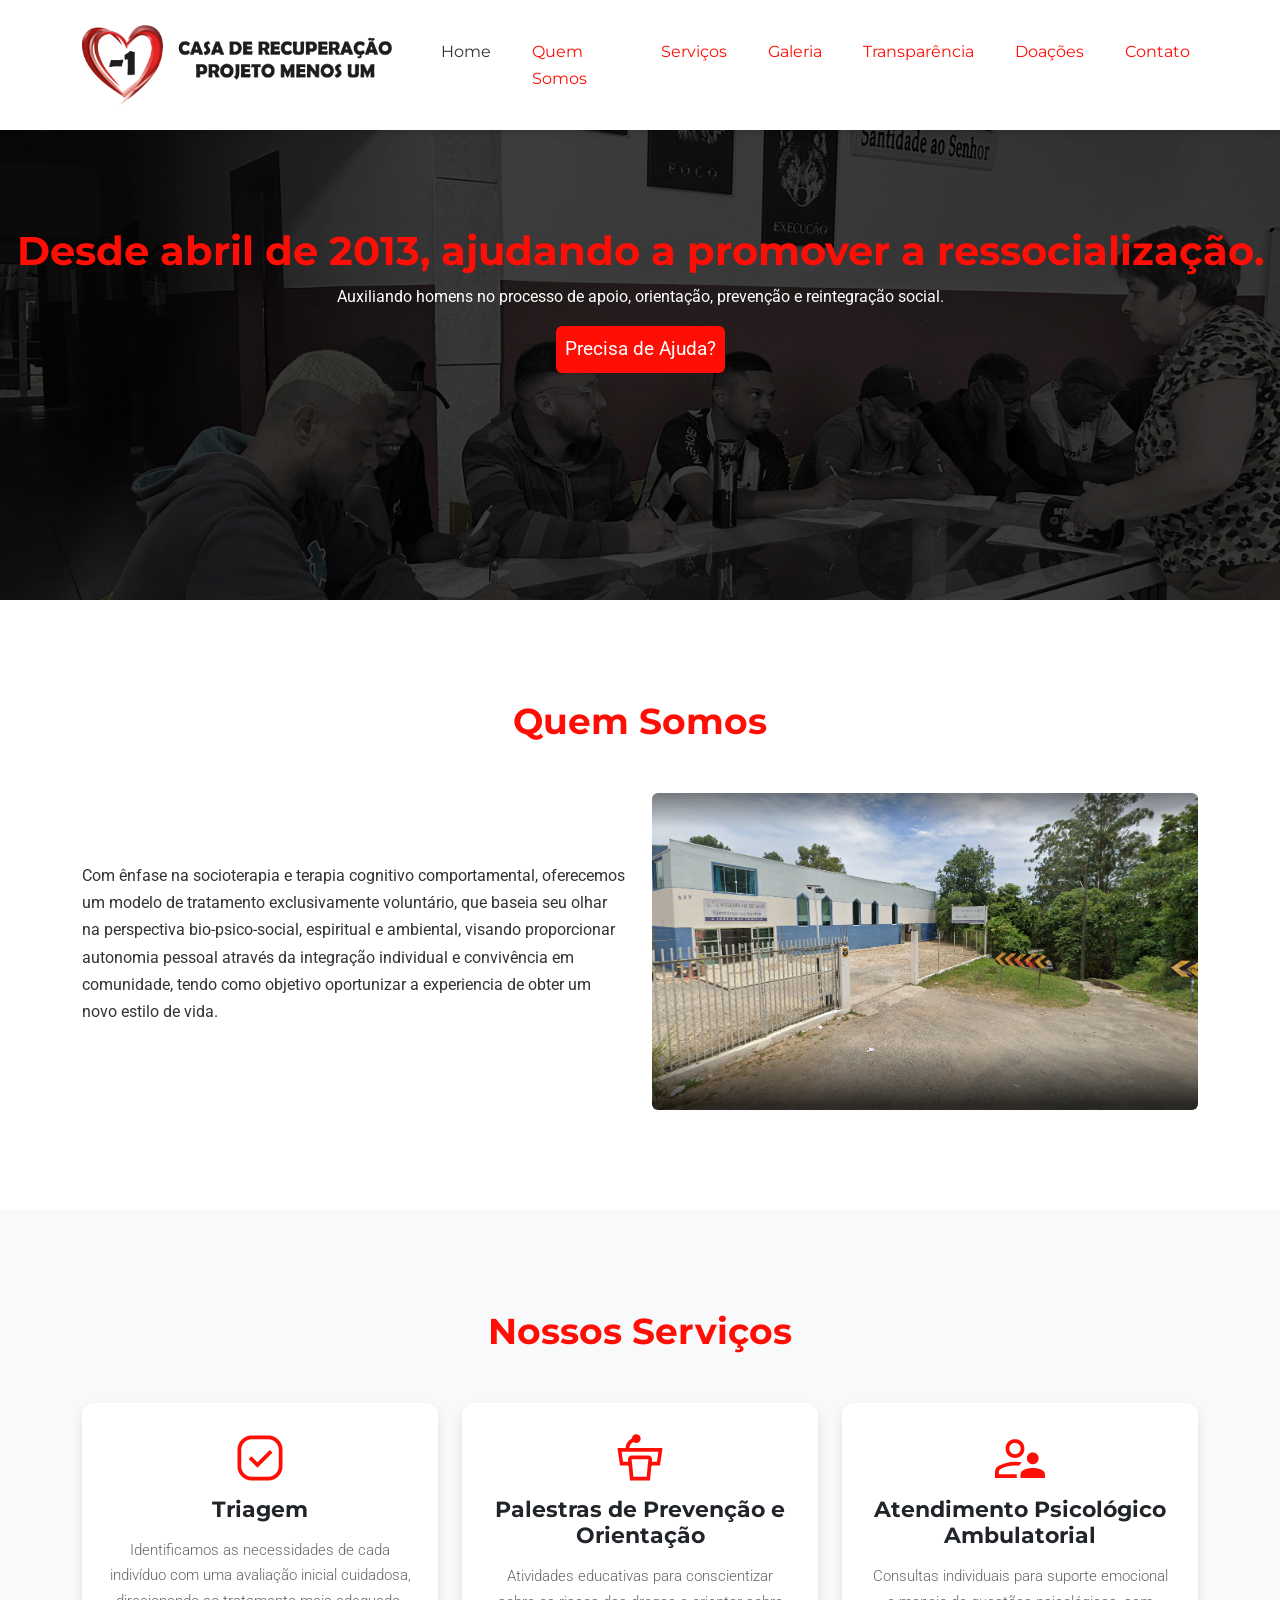
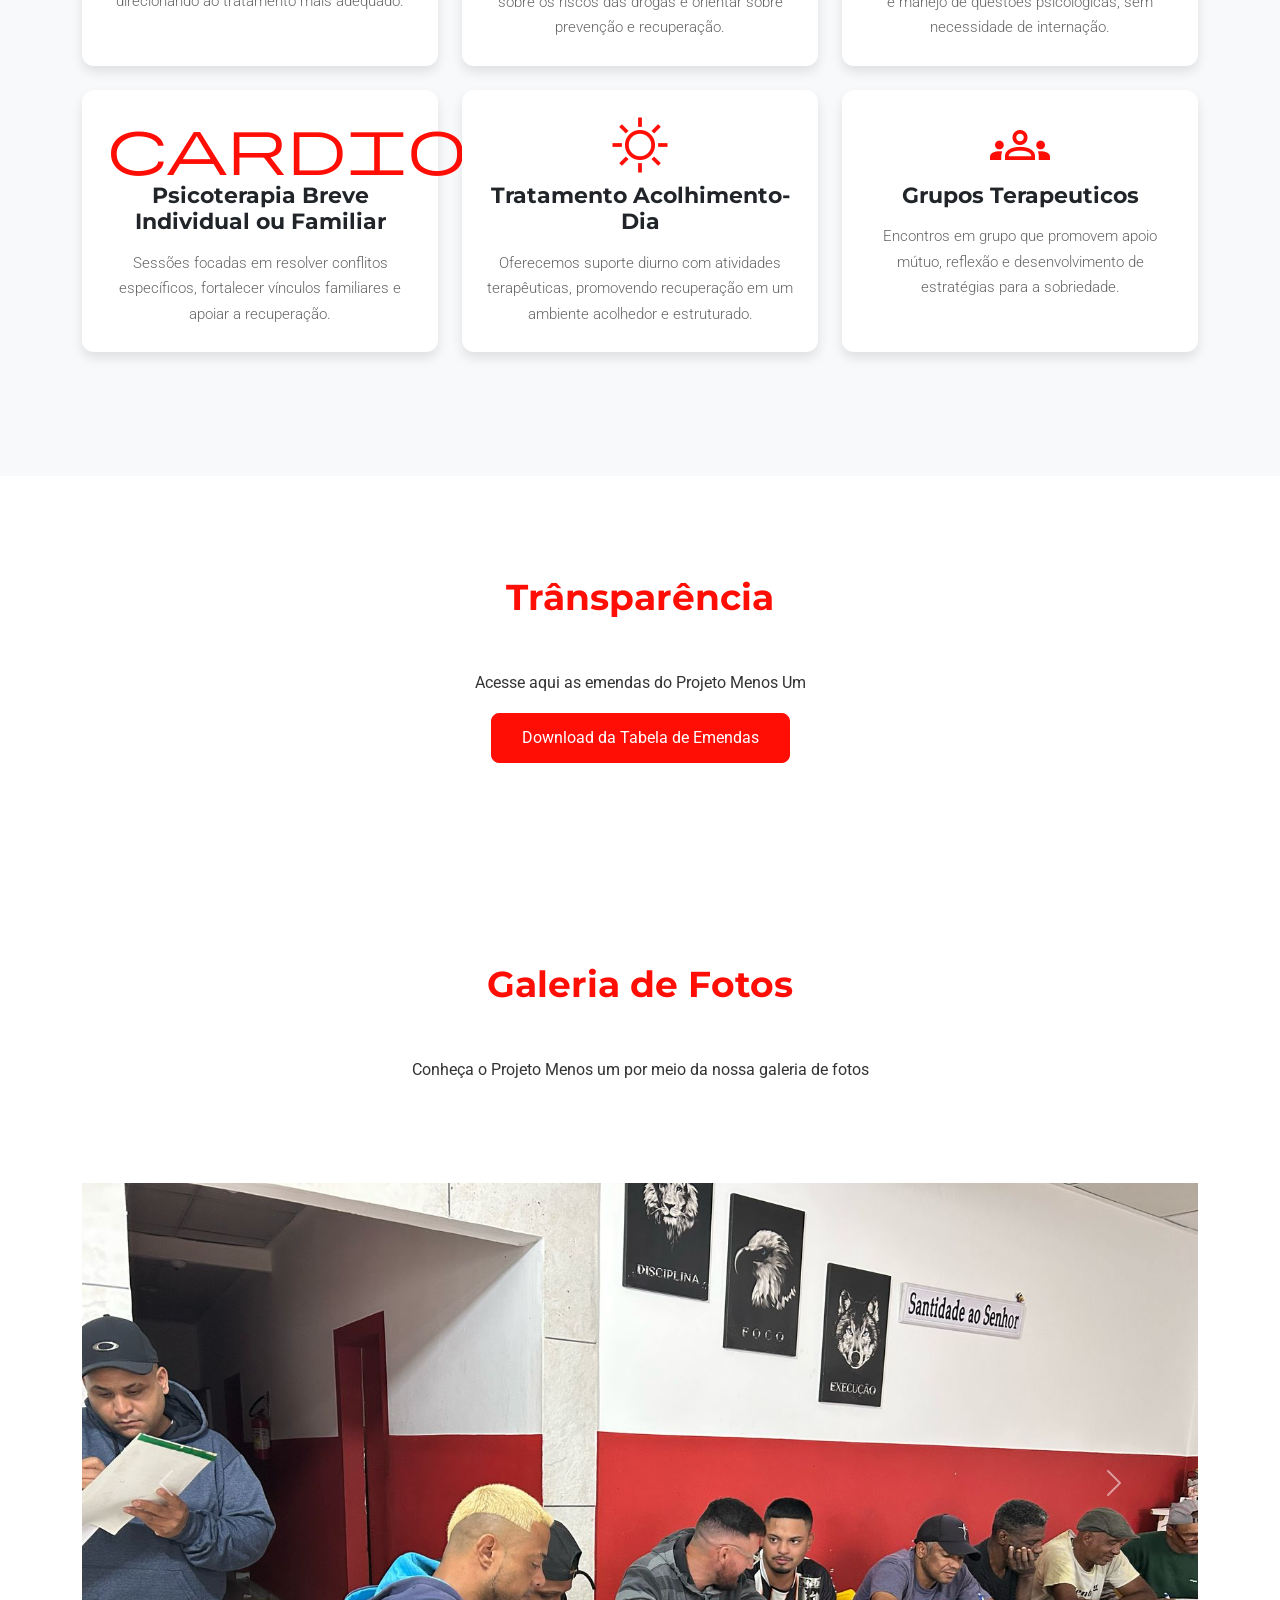
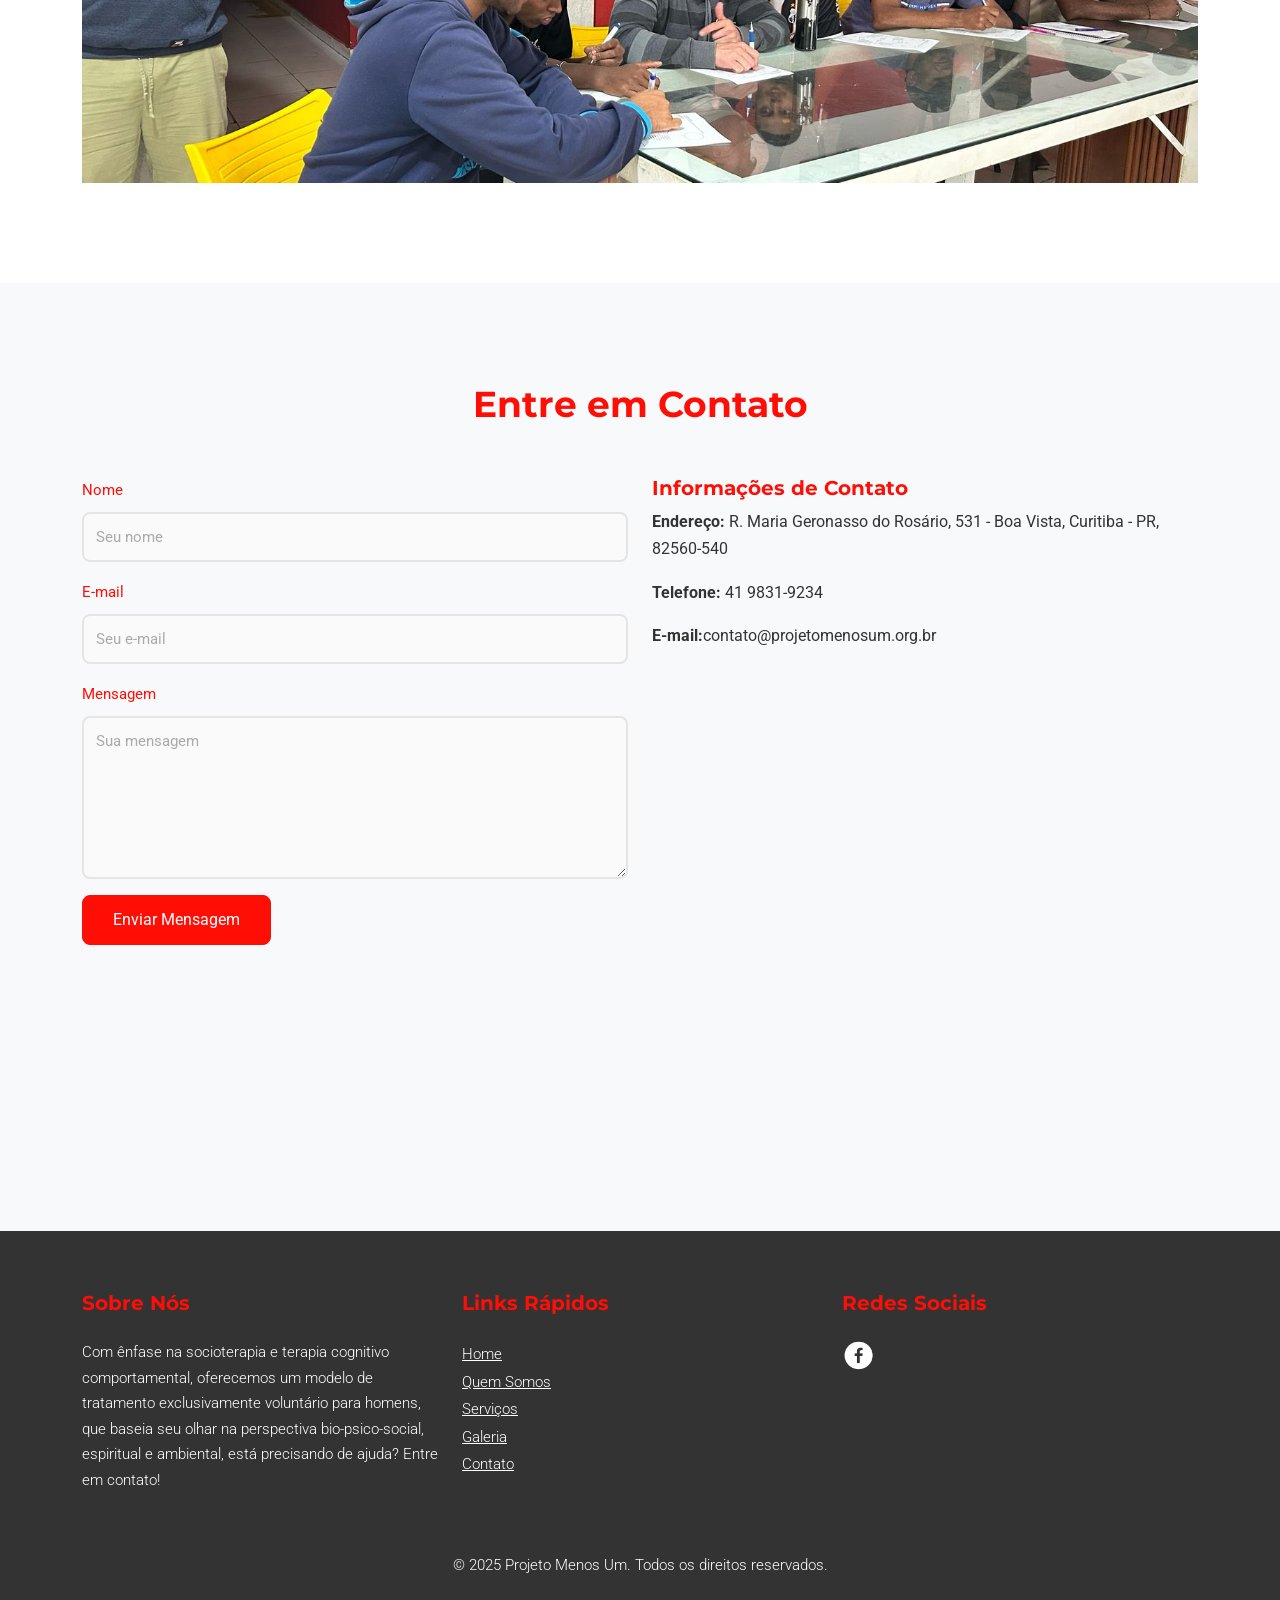
<file: index.html>
<!DOCTYPE html>
<html lang="pt-br">
<head>
  <meta charset="UTF-8">
  <meta name="viewport" content="width=device-width, initial-scale=1">
  <title>Projeto Menos Um</title>
  <!-- Bootstrap CSS -->
  <link href="https://cdn.jsdelivr.net/npm/bootstrap@5.3.3/dist/css/bootstrap.min.css" rel="stylesheet" integrity="sha384-QWTKZyjpPEjISv5WaRU9OFeRpok6YctnYmDr5pNlyT2bRjXh0JMhjY6hW+ALEwIH" crossorigin="anonymous">
  <!-- Google Fonts -->
  <link href="https://fonts.googleapis.com/css2?family=Montserrat:wght@400;700&family=Roboto:wght@300;400&display=swap" rel="stylesheet">
  <!-- Custom CSS -->
   <link href="css/estilo.css" rel="stylesheet">
   <link href="https://fonts.googleapis.com/css2?family=Material+Symbols+Outlined" rel="stylesheet" />



</head>
<body>
  <!-- Navbar -->
  <nav class="navbar navbar-expand-lg fixed-top">
    <div class="container">
      <a class="navbar-brand" href="#"><img src="imagens/logo-menosum-horizontal@2x.png" alt="Logo Projeto Menos Um"></a>
      <button class="navbar-toggler" type="button" data-bs-toggle="collapse" data-bs-target="#navbarNav" aria-controls="navbarNav" aria-expanded="false" aria-label="Toggle navigation">
        <span class="navbar-toggler-icon"></span>
      </button>
      <div class="collapse navbar-collapse" id="navbarNav">
        <ul class="navbar-nav ms-auto">
          <li class="nav-item">
            <a class="nav-link active" href="#home">Home</a>
          </li>
          <li class="nav-item">
            <a class="nav-link" href="#quem-somos">Quem Somos</a>
          </li>
          <li class="nav-item">
            <a class="nav-link" href="#servicos">Serviços</a>
          </li>
          <li class="nav-item">
            <a class="nav-link" href="#projetos">Galeria</a>
          </li>
          <li class="nav-item">
            <a class="nav-link" href="#transparencia">Transparência</a>
          </li>
          <li class="nav-item">
            <a class="nav-link" href="doacoes.html">Doações</a>
          </li>
          <li class="nav-item">
            <a class="nav-link" href="#contato">Contato</a>
          </li>
        </ul>
      </div>
    </div>
  </nav>

<section id="abertura">
    <div class="bg-image d-flex justify-content-center align-items-center" style="background-image: url('imagens/foto-fundo-abertura.jpg'); width: 100%;">
        <div class="text-white text-center">
          <h1>Desde abril de 2013, ajudando a promover a ressocialização.</h1>
          <p>Auxiliando homens no processo de apoio, orientação, prevenção e reintegração social.</p>
          <a href="https://wa.me/5555419831923?text=Gostaria%20de%20mais%20informa%C3%A7%C3%B5es%20sobre%20o%20projeto%20Menos%20Um"><button type="button" class="btn btn-ajuda">Precisa de Ajuda?</button></a>
        </div>
      </div>

</section>


  <section id="quem-somos" class="section bg-white">
    <div class="container">
      <h2>Quem Somos</h2>
      <div class="row align-items-center">
        <div class="col-md-6">
          <p>Com ênfase na  socioterapia e terapia cognitivo comportamental, oferecemos um modelo de tratamento exclusivamente voluntário,  que baseia seu olhar na perspectiva bio-psico-social, espiritual e ambiental, visando proporcionar autonomia pessoal através da integração individual e convivência em comunidade, tendo como objetivo oportunizar  a experiencia de obter um novo estilo de vida.</p>
        </div>
        <div class="col-md-6">
          <img src="imagens/fachada.jpg" class="img-fluid rounded" alt="Quem Somos">
        </div>
      </div>
    </div>
  </section>

  <!-- Serviços -->
  <section id="servicos" class="section bg-light">
    <div class="container">
      <h2>Nossos Serviços</h2>
      <div class="row">
        <div class="col-md-4 mb-4">
        <div class="card h-100 text-center">
            <div class="card-body">
                <div class="icones">
                    <span class="material-symbols-outlined">
                        priority
                    </span>
                </div>
              <h5 class="card-title">Triagem</h5>
              <p class="card-text">Identificamos as necessidades de cada indivíduo com uma avaliação inicial cuidadosa, direcionando ao tratamento mais adequado.</p>
            </div>
          </div>
        </div>
        <div class="col-md-4 mb-4">
          <div class="card h-100 text-center">
            <div class="card-body">
                <div class="icones">
                    <span class="material-symbols-outlined">
                        podium
                        </span>
                </div>
              <h5 class="card-title">Palestras de Prevenção e Orientação</h5>
              <p class="card-text">Atividades educativas para conscientizar sobre os riscos das drogas e orientar sobre prevenção e recuperação.</p>
            </div>
          </div>
        </div>
        <div class="col-md-4 mb-4">
          <div class="card h-100 text-center">
            <div class="card-body">
                <div class="icones">
                        <span class="material-symbols-outlined">
                            supervisor_account
                            </span>
                 </div>
              <h5 class="card-title">Atendimento Psicológico Ambulatorial</h5>
              <p class="card-text">Consultas individuais para suporte emocional e manejo de questões psicológicas, sem necessidade de internação.</p>
            </div>
          </div>
        </div>
      </div>
      <div class="row">
        <div class="col-md-4 mb-4">
          <div class="card h-100 text-center">
            <div class="card-body">
                <div class="icones">
                    <span class="material-symbols-outlined">
                        cardio_load
                        </span>
             </div>
              <h5 class="card-title">Psicoterapia Breve Individual ou Familiar</h5>
              <p class="card-text">Sessões focadas em resolver conflitos específicos, fortalecer vínculos familiares e apoiar a recuperação.</p>
            </div>
          </div>
        </div>
        <div class="col-md-4 mb-4">
          <div class="card h-100 text-center">
            <div class="card-body">
                <div class="icones">
                    <span class="material-symbols-outlined">
                        clear_day
                        </span>
             </div>
              <h5 class="card-title">Tratamento Acolhimento-Dia</h5>
              <p class="card-text">Oferecemos suporte diurno com atividades terapêuticas, promovendo recuperação em um ambiente acolhedor e estruturado.</p>
            </div>
          </div>
        </div>
        <div class="col-md-4 mb-4">
          <div class="card h-100 text-center">
            <div class="card-body">
                <div class="icones">
                    <span class="material-symbols-outlined">
                        groups
                        </span>
             </div>
              <h5 class="card-title">Grupos Terapeuticos</h5>
              <p class="card-text">Encontros em grupo que promovem apoio mútuo, reflexão e desenvolvimento de estratégias para a sobriedade.</p>
            </div>
          </div>
        </div>
      </div>
    </div>
  </section>

  <!-- Transparencia -->
  <section id="transparencia" class="section bg-white">
    <div class="container">
      <h2>Trânsparência</h2>
      <p class="txt-galeria">Acesse aqui as emendas do Projeto Menos Um<p>
       <div class="text-center">
         <a href="documentos/Emendasmenos1.xlsx"><button class="btn btn-primary">Download da Tabela de Emendas</button></a>
       </div>



      
    </div>
  </section>

  <!-- Projetos -->
  <section id="projetos" class="section bg-white">
    <div class="container">
      <h2>Galeria de Fotos</h2>
      <p class="txt-galeria">Conheça o Projeto Menos um por meio da nossa galeria de fotos<p>

      <div id="carouselExampleControls" class="carousel slide" data-bs-ride="carousel">
        <div class="carousel-inner">
          <div class="carousel-item active">
            <img src="imagens/foto01.jpeg" class="d-block w-100" alt="...">
          </div>
          <div class="carousel-item">
            <img src="imagens/WhatsApp Image 2025-04-21 at 13.07.01.jpeg" class="d-block w-100" alt="...">
          </div>
          <div class="carousel-item">
            <img src="imagens/WhatsApp Image 2025-04-21 at 13.07.04.jpeg" class="d-block w-100" alt="...">
          </div>
          <div class="carousel-item">
            <img src="imagens/WhatsApp Image 2025-04-21 at 13.07.06.jpeg" class="d-block w-100" alt="...">
          </div>
        </div>
        <button class="carousel-control-prev" type="button" data-bs-target="#carouselExampleControls" data-bs-slide="prev">
          <span class="carousel-control-prev-icon" aria-hidden="true"></span>
          <span class="visually-hidden">Previous</span>
        </button>
        <button class="carousel-control-next" type="button" data-bs-target="#carouselExampleControls" data-bs-slide="next">
          <span class="carousel-control-next-icon" aria-hidden="true"></span>
          <span class="visually-hidden">Next</span>
        </button>
      </div>
    </div>
  </section>

  <!-- Contato -->
  <section id="contato" class="section bg-light">
    <div class="container">
      <h2>Entre em Contato</h2>
      <div class="row">
        <div class="col-md-6 mb-4">
          <form action="http://formmail.kinghost.net/formmail.cgi" method="POST"> 
            <input type="hidden" name="recipient" value="menosumprojeto@gmail.com"> 
            <input type="hidden" name="redirect" value="https://projetomenosum.org.br">
            <input type="hidden" name="subject" value="Formulario de Contato -Site">  
            <input type="hidden" name="email" value="contato@projetomenosum.org.br"> 
            <div class="mb-3">
              <label for="nome" class="form-label">Nome</label>
              <input type="text" class="form-control" id="nome" placeholder="Seu nome" required>
            </div>
            <div class="mb-3">
              <label for="email" class="form-label">E-mail</label>
              <input type="email" class="form-control" id="email" placeholder="Seu e-mail" required>
            </div>
            <div class="mb-3">
              <label for="mensagem" class="form-label">Mensagem</label>
              <textarea class="form-control" id="mensagem" rows="6" placeholder="Sua mensagem" required></textarea>
            </div>
            <button type="submit" class="btn btn-primary">Enviar Mensagem</button>
          </form>
        </div>
        <div class="col-md-6">
          <h5>Informações de Contato</h5>
          <p><strong>Endereço:</strong> R. Maria Geronasso do Rosário, 531 - Boa Vista, Curitiba - PR, 82560-540</p>
          <p><strong>Telefone:</strong>  41 9831-9234</p>
          <p><strong>E-mail:</strong>contato@projetomenosum.org.br</p>
          <div class="mt-4">
            <iframe src="https://www.google.com/maps/embed?pb=!1m18!1m12!1m3!1d4435.327594042633!2d-49.2394209!3d-25.385261699999997!2m3!1f0!2f0!3f0!3m2!1i1024!2i768!4f13.1!3m3!1m2!1s0x94dce6615b6bf695%3A0xaea8c9d82de9e1c4!2sCasa%20de%20Recupera%C3%A7%C3%A3o%20PROJETO%20MENOS%20UM!5e1!3m2!1spt-BR!2sbr!4v1746220540753!5m2!1spt-BR!2sbr" width="600" height="450" style="border:0;" allowfullscreen="" loading="lazy" referrerpolicy="no-referrer-when-downgrade"></iframe>
          </div>
        </div>
      </div>
    </div>
  </section>

  <!-- Footer -->
  <footer class="footer">
    <div class="container">
      <div class="row">
        <div class="col-md-4 mb-4">
          <h5>Sobre Nós</h5>
          <p>Com ênfase na socioterapia e terapia cognitivo comportamental, oferecemos um modelo de tratamento exclusivamente voluntário para homens, que baseia seu olhar na perspectiva bio-psico-social, espiritual e ambiental, está precisando de ajuda? Entre em contato! </p>
        </div>
        <div class="col-md-4 mb-4">
          <h5>Links Rápidos</h5>
          <ul class="list-unstyled">
            <li><a href="#home">Home</a></li>
            <li><a href="#quem-somos">Quem Somos</a></li>
            <li><a href="#servicos">Serviços</a></li>
            <li><a href="#projetos">Galeria</a></li>
            <li><a href="#contato">Contato</a></li>
          </ul>
        </div>
        <div class="col-md-4 mb-4">
          <h5>Redes Sociais</h5>
          <div class="social-icons">
            <a href="https://www.facebook.com/p/Projeto-Menos-Um-100065670812190/" target="_blank"><img src="imagens/facebook-logo-white-white-facebook-f-logo-115628618682gxdsl4yn5.png" alt="Facebook"></a>
            <!-- <a href="#"><img src="https://via.placeholder.com/32?text=IG" alt="Instagram"></a>
            <a href="#"><img src="https://via.placeholder.com/32?text=LI" alt="LinkedIn"></a> -->
          </div>
        </div>
      </div>
      <div class="text-center mt-4">
        <p>© 2025 Projeto Menos Um. Todos os direitos reservados.</p>
      </div>
    </div>
  </footer>

  <!-- Bootstrap JS and Popper.js -->
  <script src="https://cdn.jsdelivr.net/npm/@popperjs/core@2.11.8/dist/umd/popper.min.js" integrity="sha384-I7E8VVD/ismYTF4hNIPjVp/Zjvgyol6VFvRkX/vR+Vc4jQkC+hVqc2pM8ODewa9r" crossorigin="anonymous"></script>
  <script src="https://cdn.jsdelivr.net/npm/bootstrap@5.3.3/dist/js/bootstrap.min.js" integrity="sha384-0pUGZvbkm6XF6gxjEnlmuGrJXVbNuzT9qBBavbLwCsOGabYfZo0T0to5eqruptLy" crossorigin="anonymous"></script>
</body>
</html>
</file>
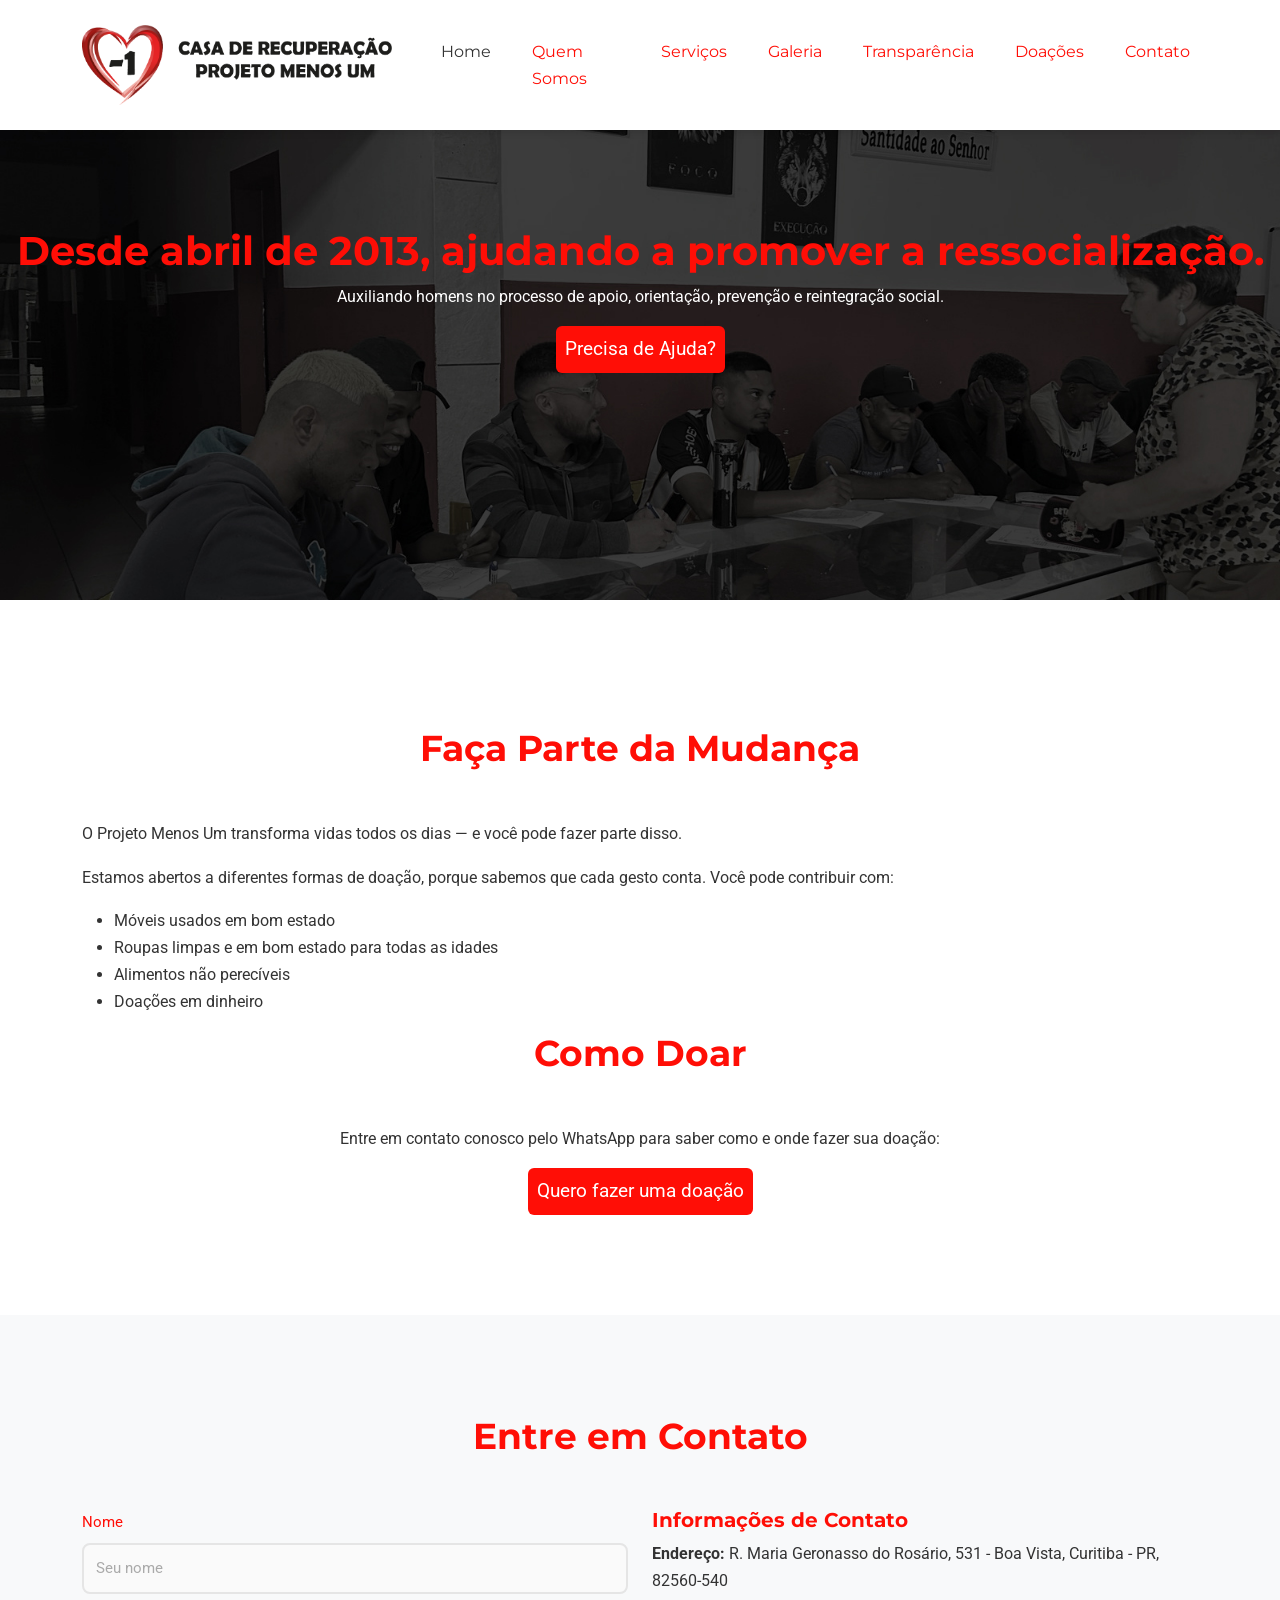
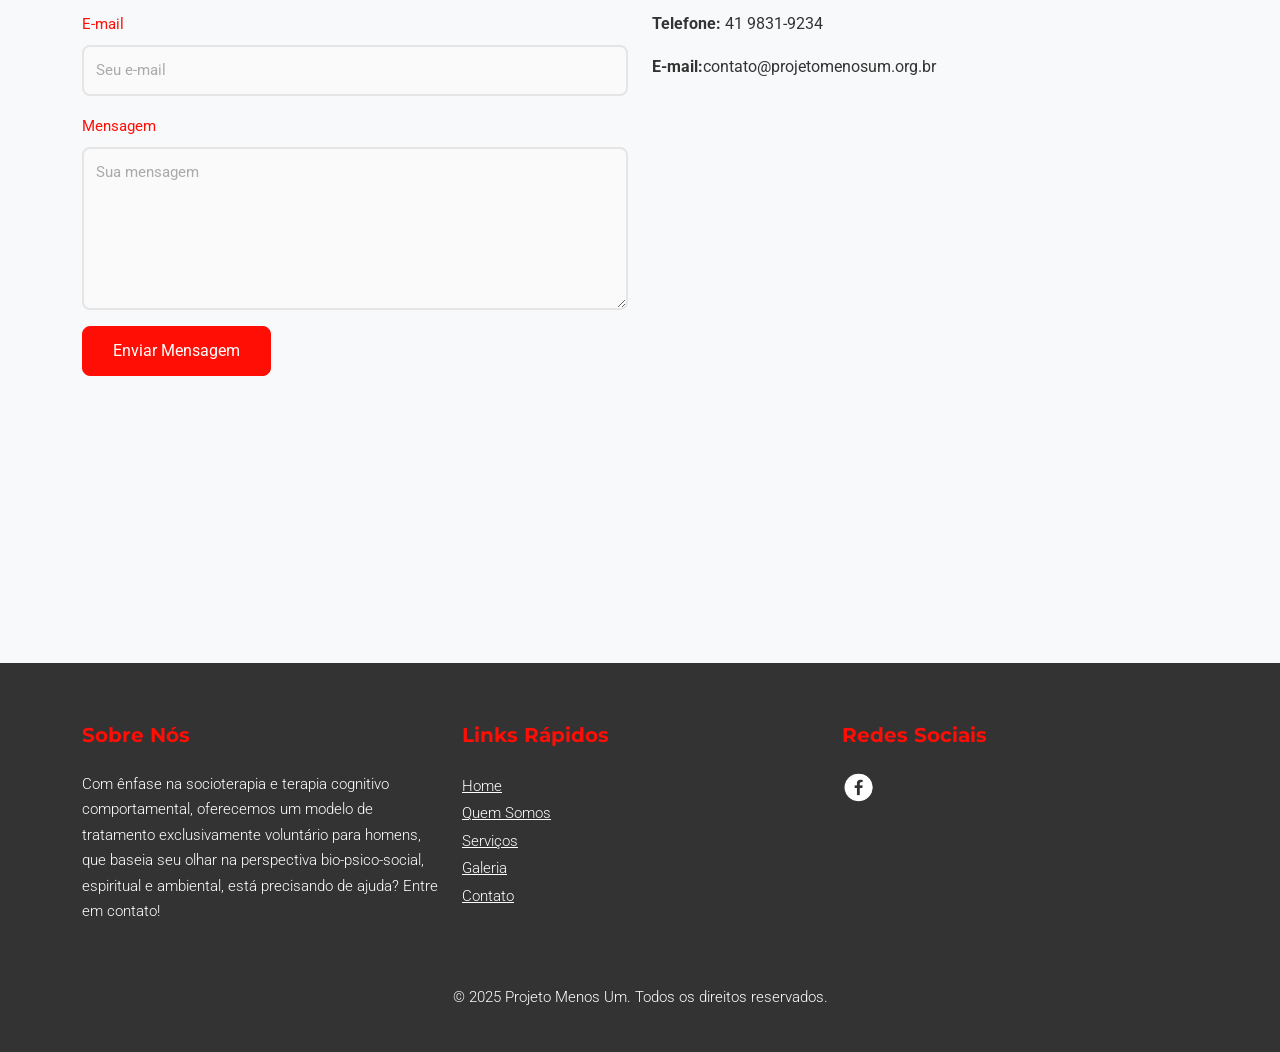
<file: doacoes.html>
<!DOCTYPE html>
<html lang="pt-br">
<head>
  <meta charset="UTF-8">
  <meta name="viewport" content="width=device-width, initial-scale=1">
  <title>Projeto Menos Um</title>
  <!-- Bootstrap CSS -->
  <link href="https://cdn.jsdelivr.net/npm/bootstrap@5.3.3/dist/css/bootstrap.min.css" rel="stylesheet" integrity="sha384-QWTKZyjpPEjISv5WaRU9OFeRpok6YctnYmDr5pNlyT2bRjXh0JMhjY6hW+ALEwIH" crossorigin="anonymous">
  <!-- Google Fonts -->
  <link href="https://fonts.googleapis.com/css2?family=Montserrat:wght@400;700&family=Roboto:wght@300;400&display=swap" rel="stylesheet">
  <!-- Custom CSS -->
   <link href="css/estilo.css" rel="stylesheet">
   <link href="https://fonts.googleapis.com/css2?family=Material+Symbols+Outlined" rel="stylesheet" />



</head>
<body>
  <!-- Navbar -->
  <nav class="navbar navbar-expand-lg fixed-top">
    <div class="container">
      <a class="navbar-brand" href="#"><img src="imagens/logo-menosum-horizontal@2x.png" alt="Logo Projeto Menos Um"></a>
      <button class="navbar-toggler" type="button" data-bs-toggle="collapse" data-bs-target="#navbarNav" aria-controls="navbarNav" aria-expanded="false" aria-label="Toggle navigation">
        <span class="navbar-toggler-icon"></span>
      </button>
      <div class="collapse navbar-collapse" id="navbarNav">
        <ul class="navbar-nav ms-auto">
          <li class="nav-item">
            <a class="nav-link active" href="index.html#home">Home</a>
          </li>
          <li class="nav-item">
            <a class="nav-link" href="index.html#quem-somos">Quem Somos</a>
          </li>
          <li class="nav-item">
            <a class="nav-link" href="index.html#servicos">Serviços</a>
          </li>
          <li class="nav-item">
            <a class="nav-link" href="index.html#projetos">Galeria</a>
          </li>
          <li class="nav-item">
            <a class="nav-link" href="index.html#transparencia">Transparência</a>
          </li>
          <li class="nav-item">
            <a class="nav-link" href="#doacoes">Doações</a>
          </li>
          <li class="nav-item">
            <a class="nav-link" href="index.html#contato">Contato</a>
          </li>
        </ul>
      </div>
    </div>
  </nav>

<section id="abertura">
    <div class="bg-image d-flex justify-content-center align-items-center" style="background-image: url('imagens/foto-fundo-abertura.jpg'); width: 100%;">
        <div class="text-white text-center">
          <h1>Desde abril de 2013, ajudando a promover a ressocialização.</h1>
          <p>Auxiliando homens no processo de apoio, orientação, prevenção e reintegração social.</p>
          <a href="https://wa.me/5555419831923?text=Gostaria%20de%20mais%20informa%C3%A7%C3%B5es%20sobre%20o%20projeto%20Menos%20Um"><button type="button" class="btn btn-ajuda">Precisa de Ajuda?</button></a>
        </div>
      </div>

</section>


<section id="doacoes" class="section bg-white">
    <br>
  <div class="container">
    <h2>Faça Parte da Mudança</h2>
    <p>O Projeto Menos Um transforma vidas todos os dias — e você pode fazer parte disso.</p>
    <p>Estamos abertos a diferentes formas de doação, porque sabemos que cada gesto conta. Você pode contribuir com:</p>
    <ul>
      <li>Móveis usados em bom estado</li>
      <li>Roupas limpas e em bom estado para todas as idades</li>
      <li> Alimentos não perecíveis</li>
      <li>Doações em dinheiro</li>
    </ul>

    <h2>Como Doar</h2>
    <div class="container text-center">
        <p>Entre em contato conosco pelo WhatsApp para saber como e onde fazer sua doação:</p>
        <a href="https://wa.me/5555419831923?text=Gostaria%20de%20mais%20informa%C3%A7%C3%B5es%20sobre%20como%2doar"><button type="button" class="btn btn-ajuda">Quero fazer uma doação</button></a>

    </div>
    
  </div>
</section>
 

 

  <!-- Contato -->
  <section id="contato" class="section bg-light">
    <div class="container">
      <h2>Entre em Contato</h2>
      <div class="row">
        <div class="col-md-6 mb-4">
          <form action="http://formmail.kinghost.net/formmail.cgi" method="POST"> 
            <input type="hidden" name="recipient" value="menosumprojeto@gmail.com"> 
            <input type="hidden" name="redirect" value="https://projetomenosum.org.br">
            <input type="hidden" name="subject" value="Formulario de Contato -Site">  
            <input type="hidden" name="email" value="contato@projetomenosum.org.br"> 
            <div class="mb-3">
              <label for="nome" class="form-label">Nome</label>
              <input type="text" class="form-control" id="nome" placeholder="Seu nome" required>
            </div>
            <div class="mb-3">
              <label for="email" class="form-label">E-mail</label>
              <input type="email" class="form-control" id="email" placeholder="Seu e-mail" required>
            </div>
            <div class="mb-3">
              <label for="mensagem" class="form-label">Mensagem</label>
              <textarea class="form-control" id="mensagem" rows="6" placeholder="Sua mensagem" required></textarea>
            </div>
            <button type="submit" class="btn btn-primary">Enviar Mensagem</button>
          </form>
        </div>
        <div class="col-md-6">
          <h5>Informações de Contato</h5>
          <p><strong>Endereço:</strong> R. Maria Geronasso do Rosário, 531 - Boa Vista, Curitiba - PR, 82560-540</p>
          <p><strong>Telefone:</strong>  41 9831-9234</p>
          <p><strong>E-mail:</strong>contato@projetomenosum.org.br</p>
          <div class="mt-4">
            <iframe src="https://www.google.com/maps/embed?pb=!1m18!1m12!1m3!1d4435.327594042633!2d-49.2394209!3d-25.385261699999997!2m3!1f0!2f0!3f0!3m2!1i1024!2i768!4f13.1!3m3!1m2!1s0x94dce6615b6bf695%3A0xaea8c9d82de9e1c4!2sCasa%20de%20Recupera%C3%A7%C3%A3o%20PROJETO%20MENOS%20UM!5e1!3m2!1spt-BR!2sbr!4v1746220540753!5m2!1spt-BR!2sbr" width="600" height="450" style="border:0;" allowfullscreen="" loading="lazy" referrerpolicy="no-referrer-when-downgrade"></iframe>
          </div>
        </div>
      </div>
    </div>
  </section>

  <!-- Footer -->
  <footer class="footer">
    <div class="container">
      <div class="row">
        <div class="col-md-4 mb-4">
          <h5>Sobre Nós</h5>
          <p>Com ênfase na socioterapia e terapia cognitivo comportamental, oferecemos um modelo de tratamento exclusivamente voluntário para homens, que baseia seu olhar na perspectiva bio-psico-social, espiritual e ambiental, está precisando de ajuda? Entre em contato! </p>
        </div>
        <div class="col-md-4 mb-4">
          <h5>Links Rápidos</h5>
          <ul class="list-unstyled">
            <li><a href="#home">Home</a></li>
            <li><a href="#quem-somos">Quem Somos</a></li>
            <li><a href="#servicos">Serviços</a></li>
            <li><a href="#projetos">Galeria</a></li>
            <li><a href="#contato">Contato</a></li>
          </ul>
        </div>
        <div class="col-md-4 mb-4">
          <h5>Redes Sociais</h5>
          <div class="social-icons">
            <a href="https://www.facebook.com/p/Projeto-Menos-Um-100065670812190/" target="_blank"><img src="imagens/facebook-logo-white-white-facebook-f-logo-115628618682gxdsl4yn5.png" alt="Facebook"></a>
            <!-- <a href="#"><img src="https://via.placeholder.com/32?text=IG" alt="Instagram"></a>
            <a href="#"><img src="https://via.placeholder.com/32?text=LI" alt="LinkedIn"></a> -->
          </div>
        </div>
      </div>
      <div class="text-center mt-4">
        <p>© 2025 Projeto Menos Um. Todos os direitos reservados.</p>
      </div>
    </div>
  </footer>

  <!-- Bootstrap JS and Popper.js -->
  <script src="https://cdn.jsdelivr.net/npm/@popperjs/core@2.11.8/dist/umd/popper.min.js" integrity="sha384-I7E8VVD/ismYTF4hNIPjVp/Zjvgyol6VFvRkX/vR+Vc4jQkC+hVqc2pM8ODewa9r" crossorigin="anonymous"></script>
  <script src="https://cdn.jsdelivr.net/npm/bootstrap@5.3.3/dist/js/bootstrap.min.js" integrity="sha384-0pUGZvbkm6XF6gxjEnlmuGrJXVbNuzT9qBBavbLwCsOGabYfZo0T0to5eqruptLy" crossorigin="anonymous"></script>
</body>
</html>
</file>
<file: css/estilo.css>
body {
    font-family: 'Roboto', sans-serif;
    font-size: 16px;
    line-height: 1.7;
    color: #333;
    background-color: #F5F5F5;
  }
  h1, h2, h3, h4, h5, h6 {
    font-family: 'Montserrat', sans-serif;
    font-weight: 700;
    color: #ff0e06;
  }

  .btn-ajuda{
    
    background-color: #ff0e06;
    color:#ffffff;
    font-size: 1.2rem;
    padding: 8px;
  }

.icones{
   
    color:#ff0e06;    
}

.icones span{
    font-size: 60px;
}

  .navbar {
    background-color: #FFFFFF;
    padding: 20px 0;
    box-shadow: 0 3px 6px rgba(0,0,0,0.1);
  }
  .navbar-brand img {
    height: 80px;
    width: auto;
  }
  .nav-link {
    font-family: 'Montserrat', sans-serif;
    font-weight: 400;
    color: #ff0e06 !important;
    font-size: 16px;
    margin-left: 25px;
    transition: color 0.3s ease;
  }
  .nav-link:hover, .nav-link.active {
    color:#333 !important;
  }
  .carousel {
    margin-top: 100px;
  }
  .carousel-inner {
    height: 600px;
  }
  .carousel-item img {
   
    object-fit: cover;
  }
  .carousel-caption {
    background-color: rgba(0, 91, 150, 0.8);
    padding: 20px 30px;
    border-radius: 10px;
    bottom: 60px;
    text-align: center;
  }
  .carousel-caption h5 {
    font-size: 24px;
    font-weight: 700;
    margin-bottom: 15px;
  }
  .carousel-caption p {
    font-size: 18px;
    font-weight: 400;
    color: #FFFFFF;
  }
  .section {
    padding: 100px 0;
  }
  .section h2 {
    font-size: 36px;
    margin-bottom: 50px;
    text-align: center;
  }
  .card {
    border: none;
    background-color: #FFFFFF;
    box-shadow: 0 6px 12px rgba(0,0,0,0.1);
    border-radius: 12px;
    transition: transform 0.3s ease;
  }
  .card:hover {
    transform: translateY(-10px);
  }
  .card-img-top {
    height: 300px;
    object-fit: cover;
    border-top-left-radius: 12px;
    border-top-right-radius: 12px;
  }
  .card-body {
    padding: 25px;
  }
  .card-title {
    font-size: 22px;
    margin-bottom: 15px;
  }
  .card-text {
    font-size: 15px;
    color: #666;
    font-weight: 300;
  }
  .service-icon {
    width: 80px;
    height: 80px;
    margin-bottom: 20px;
  }
  .btn-primary {
    background-color:#ff0e06;
    border-color:#ff0e06;
    font-size: 16px;
    padding: 12px 30px;
    border-radius: 8px;
    transition: all 0.3s ease;
  }
  .btn-primary:hover {
    background-color: #333;
    border-color: #333;
  }
  .form-control {
    border-radius: 8px;
    border: 2px solid #E5E5E5;
    font-size: 15px;
    padding: 12px;
    background-color: #FAFAFA;
  }
  .form-control::placeholder {
    color: #AAA;
  }
  .form-label {
    font-size: 15px;
    color:#ff0e06;
    font-weight: 400;
  }
  .footer {
    background-color:#333;
    color: #FFFFFF;
    padding: 60px 0 30px;
  }
  .footer h5 {
    font-size: 20px;
    margin-bottom: 25px;
  }
  .footer p, .footer a {
    font-size: 15px;
    color: #FFFFFF;
    margin-bottom: 12px;
    font-weight: 300;
  }
  .footer a:hover {
    color: #F68A1E;
  }
  .footer .social-icons img {
    width: 32px;
    height: 32px;
    margin-right: 15px;
    transition: opacity 0.3s ease;
  }
  .footer .social-icons img:hover {
    opacity: 0.8;
  }

  .bg-image{
    width: auto;
    height: 600px;
    background-size: cover;
  }

  .txt-galeria{
    text-align: center;
  }
  @media (max-width: 768px) {
    .carousel-inner {
      height: 400px;
    }
    .carousel-item img {
      height: 400px;
    }
    .carousel-caption h5 {
      font-size: 20px;
    }
    .carousel-caption p {
      font-size: 16px;
    }
    .section {
      padding: 50px 0;
    }
    .section h2 {
      font-size: 28px;
    }
    .navbar-brand img {
      height: 50px;
      width: auto;
    }
    .nav-link {
      margin-left: 0;
      padding: 10px 15px;
    }
  }
</file>
